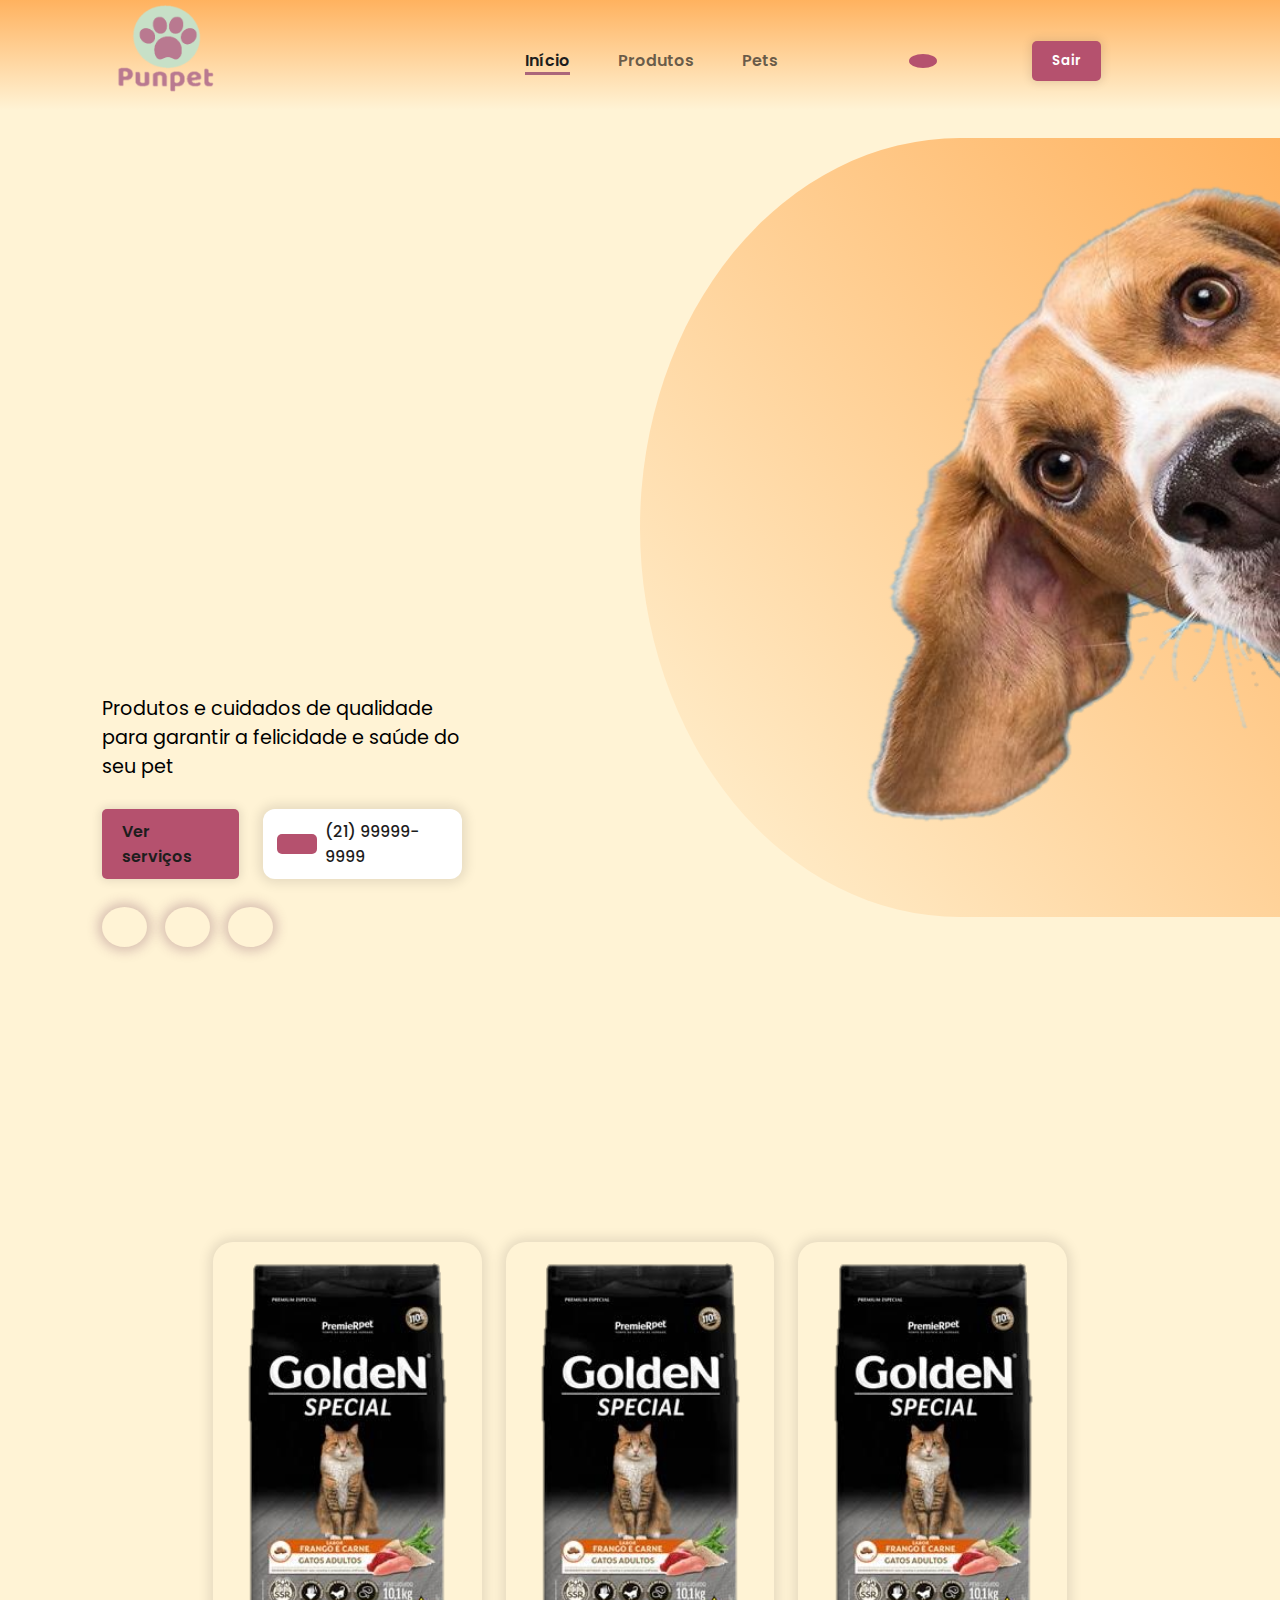
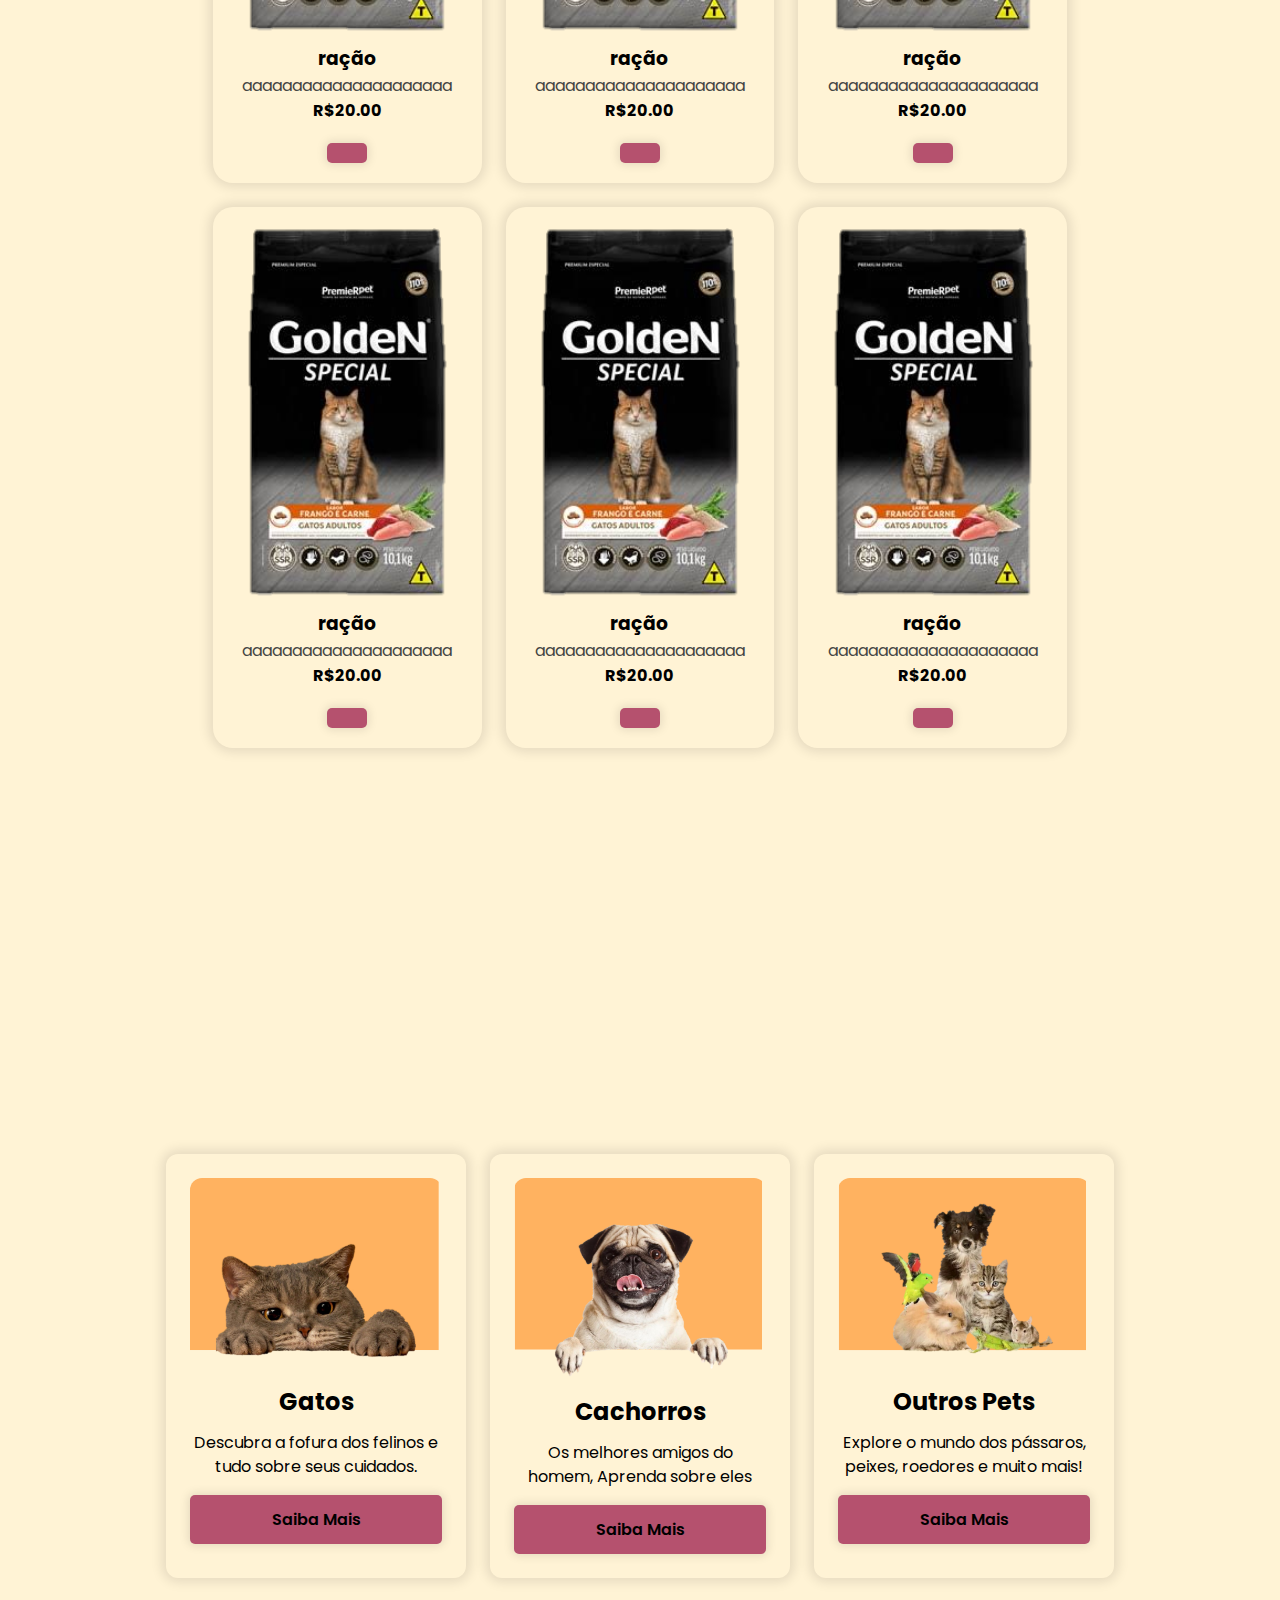
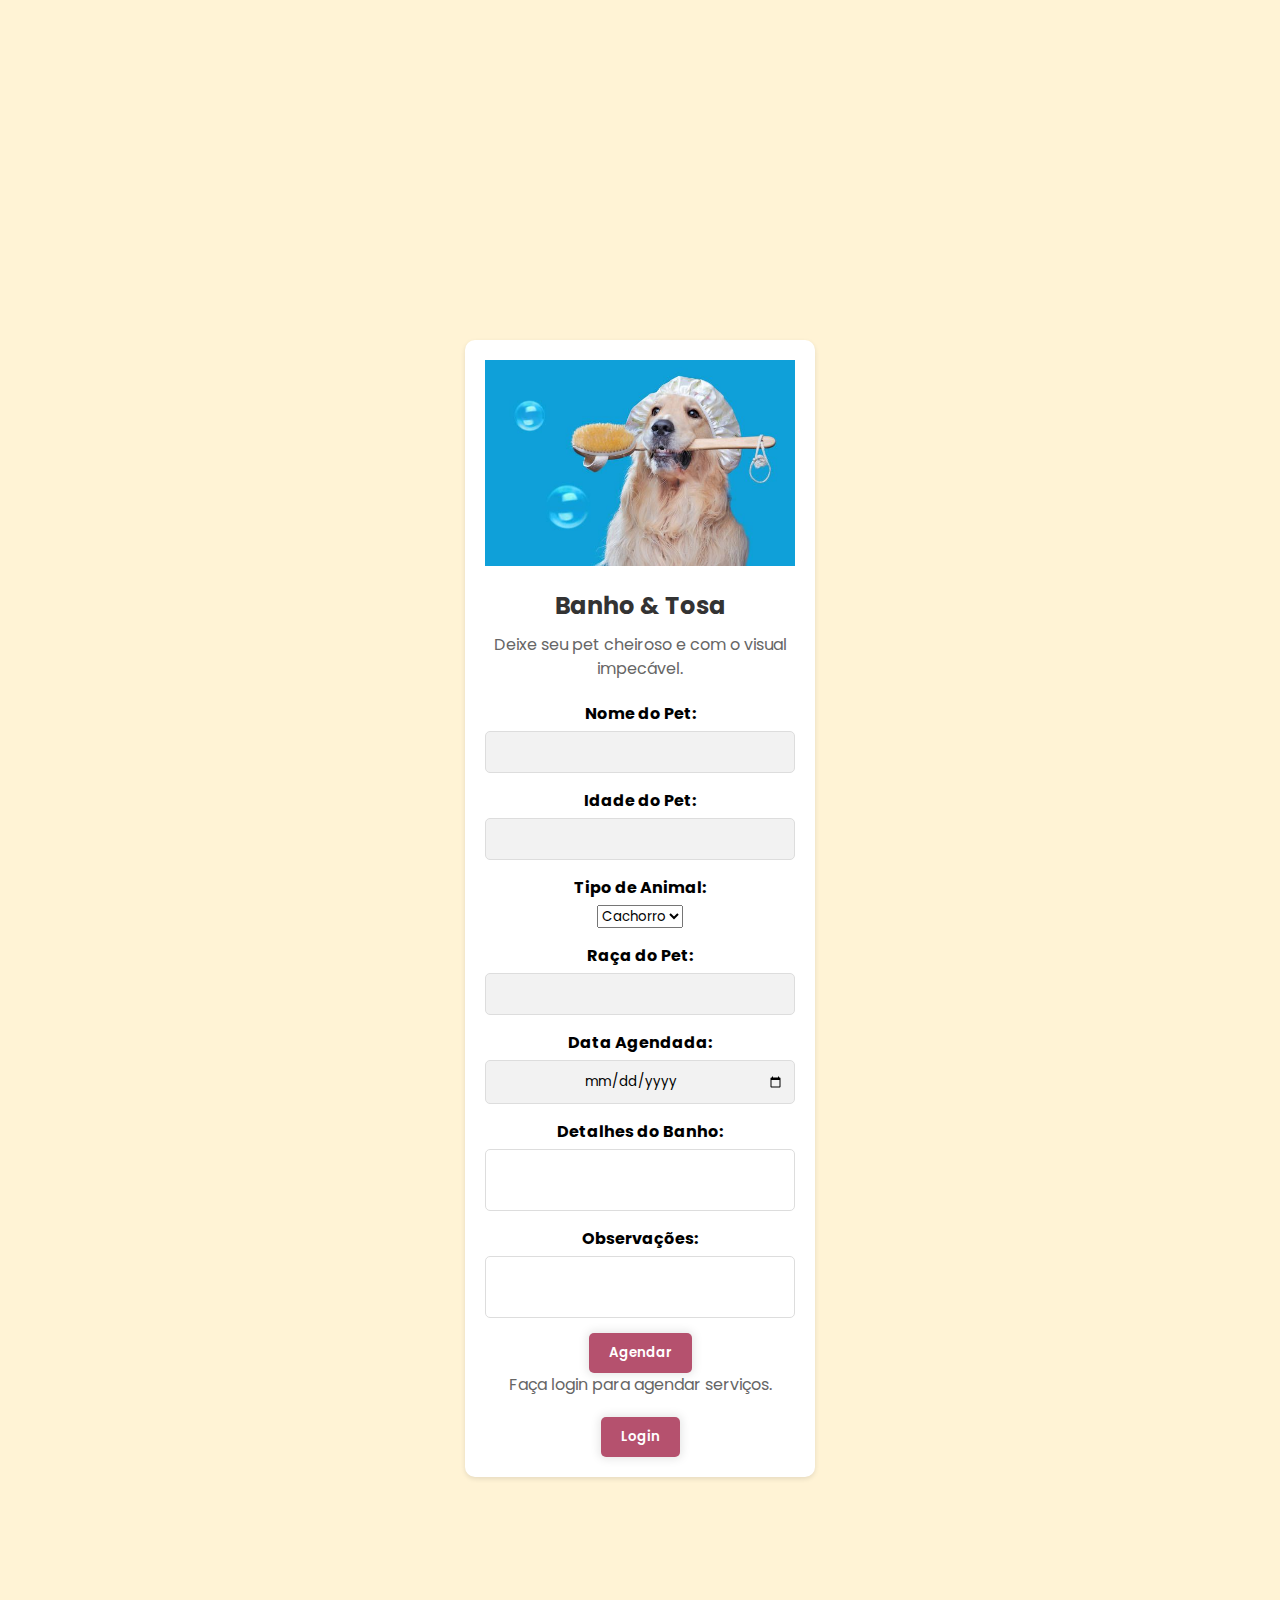
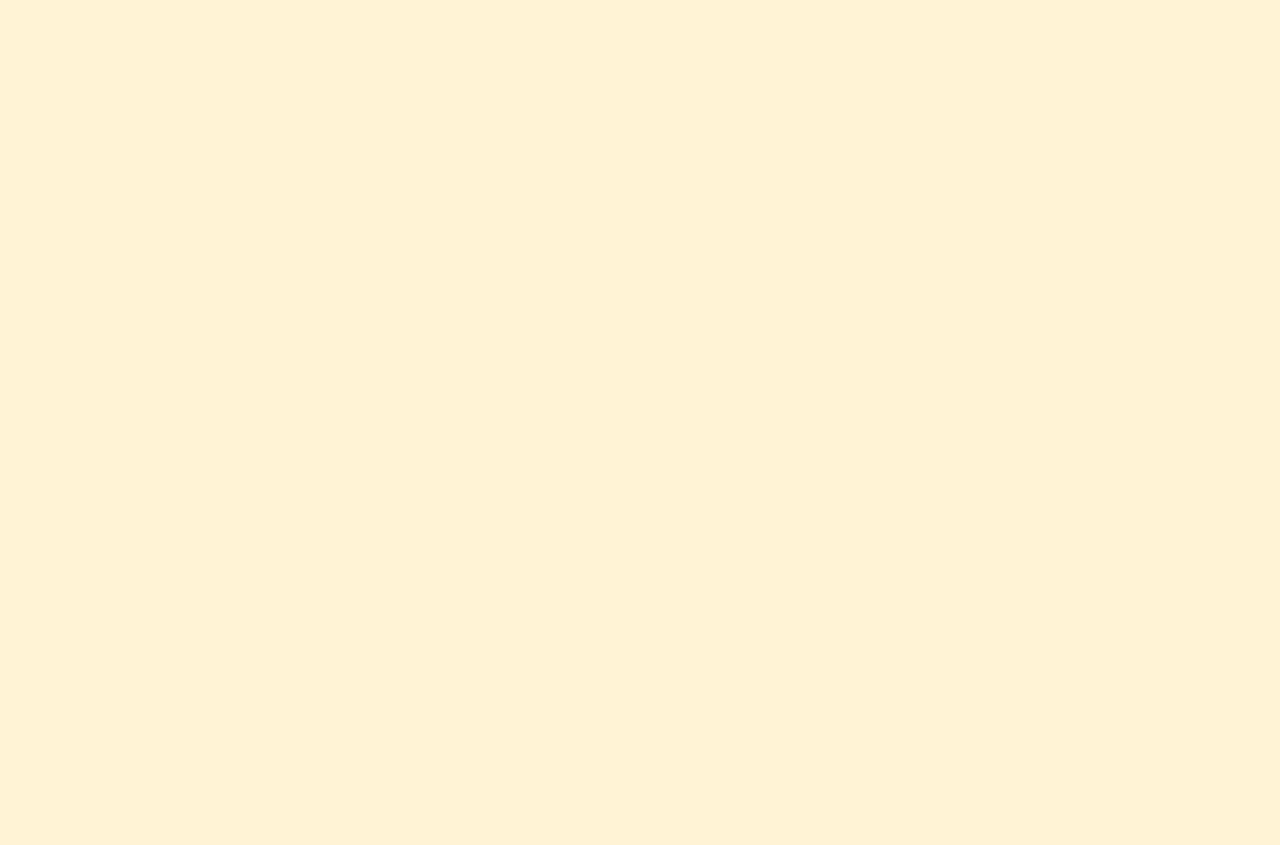
<file: punpet/index.html>
<!DOCTYPE html>
<html lang="pt-br">
<head>
    <meta charset="UTF-8">
    <meta name="viewport" content="width=device-width, initial-scale=1.0">
    <link rel="stylesheet" href="https://cdnjs.cloudflare.com/ajax/libs/font-awesome/6.5.2/css/all.min.css" integrity="sha512-SnH5WK+bZxgPHs44uWIX+LLJAJ9/2PkPKZ5QiAj6Ta86w+fsb2TkcmfRyVX3pBnMFcV7oQPJkl9QevSCWr3W6A==" crossorigin="anonymous" referrerpolicy="no-referrer" />
    <script src="https://cdnjs.cloudflare.com/ajax/libs/jquery/3.7.1/jquery.min.js" integrity="sha512-v2CJ7UaYy4JwqLDIrZUI/4hqeoQieOmAZNXBeQyjo21dadnwR+8ZaIJVT8EE2iyI61OV8e6M8PP2/4hpQINQ/g==" crossorigin="anonymous" referrerpolicy="no-referrer"></script>
    <title>PetShop Punpet</title>
    <link rel="stylesheet" href="styles/header.css">
    <link rel="stylesheet" href="styles/style.css">
    <link rel="stylesheet" href="styles/home.css">
    <link rel="stylesheet" href="styles/menu.css">
    <link rel="stylesheet" href="styles/pets.css">
    <link rel="stylesheet" href="styles/servico.css"> 
    <link rel="stylesheet" href="styles/cadastrar.css"> 
    <link rel="stylesheet" href="styles/perfil.css">
</head>
<body>
    <header>
        <nav id="navbar">
        <img src="imagens/logo.png" id="nav_logo">

        <ul id="nav_list">
            <li class="nav-item active">
                <a href="#home">Início</a>
            </li>
            <li class="nav-item ">
                <a href="#produtos">Produtos</a> 
            </li> 
            <li class="nav-item">
                <a href="#pets">Pets</a>
            </li>
        </ul>
        <button type="button" class="btn-login" onclick="window.location.href='perfil.html'">
            <i class="fa-solid fa-user"></i>
        </button>
        

        <button type="button" class="btn-default" onclick="window.location.href='cadastrar.html'">Sair</button>

        <button id="mobile_btn">
            <i class="fa-solid fa-bars"></i> 
        </button>
        </nav>
        <div id="mobile_menu">

            <ul id="mobile_nav_list">
                <li class="nav-item ">
                    <a href="#home">Início</a>
                </li>
                <li class="nav-item">
                <a href="#produtos">Produtos</a> 
            </li> 
                <li class="nav-item">
                    <a href="#pets">Pets</a>
                </li>
            </ul>

            <button type="button" class="btn-default" onclick="window.location.href='perfil.html'">
                <i class="fa-solid fa-user"></i>
            </button>

            <button type="button" class="btn-default" onclick="window.location.href='cadastrar.html'">Sair</button>
    
        </div>

    </header>

    <main id="content">

        <section id="home">
            <div class="shape"></div>
            <div id="cta">
                <h1 class="title"> 
                    Um mundo de <span>amor</span> em cada patinha 
                </h1>

                <p class="descrição"> 
                    Produtos e cuidados de qualidade
                    para garantir a felicidade e saúde do seu pet
                </p>

                <div id="cta_buttons">
                    <a href="#serviços" class="btn-default">
                        Ver serviços
                    </a>
                
                    <a href="tel:+55(21)99999-9999" id="phone_button">
                        <button class="btn-default">
                            <i class="fa-solid fa-phone"></i>
                        </button>
                        (21) 99999-9999
                    </a>
                </div>

                <div class="social-media-buttons">

                    <a href="" >
                        <i class="fa-brands fa-whatsapp"></i>
                    </a>
                
                    <a href="" id="insta">
                        <i class="fa-brands fa-instagram"></i>
                    </a>

                    <a href="" id="face">
                        <i class="fa-brands fa-facebook"></i>
                    </a>
                </div>
            </div>
            <div id="banner">
                <img src="imagens/dog_banner.png" alt="">
            </div>
        </section>

        
        
        <section id="menu">
            <h2 class="section-title">Nossos Produtos</h2>
            <h3 class="section-subtitle">Confira a Nossa Variedade!</h3>

            <div id="produtos"> 
                <div class="produto">
                    <div>
                        <img src="imagens/1717513207376 (1).png" class="produto-image" alt="racao">

                        <h3 class="prod-title">
                            ração
                        </h3>

                        <span class="prod-description">
                            aaaaaaaaaaaaaaaaaaaaa
                        </span>

                        <div class="preco">
                            <h4>R$20.00</h4>
                            <button class="btn-default" onclick="adicionaraocarrinho(1)">
                                <i class="fa-solid fa-basket-shopping"></i>
                            </button>
                        </div>
                    </div> 
                </div>

                <div class="produto">
                    <div>
                        <img src="imagens/1717513207376 (1).png" class="produto-image" alt="racao">

                        <h3 class="prod-title">
                            ração
                        </h3>

                        <span class="prod-description">
                            aaaaaaaaaaaaaaaaaaaaa
                        </span>

                        <div class="preco">
                            <h4>R$20.00</h4>
                            <button class="btn-default" onclick="adicionaraocarrinho(2)">
                                <i class="fa-solid fa-basket-shopping"></i>
                            </button>
                        </div>
                    </div>
                </div>

                <div class="produto">
                    <div>
                        <img src="imagens/1717513207376 (1).png" class="produto-image" alt="racao">

                        <h3 class="prod-title">
                            ração
                        </h3>

                        <span class="prod-description">
                            aaaaaaaaaaaaaaaaaaaaa
                        </span>

                        <div class="preco">
                            <h4>R$20.00</h4>
                            <button class="btn-default" onclick="adicionaraocarrinho(3)">
                                <i class="fa-solid fa-basket-shopping"></i>
                            </button>
                        </div>
                    </div>
                </div>

                <div class="produto">
                    <div>
                        <img src="imagens/1717513207376 (1).png" class="produto-image" alt="racao">

                        <h3 class="prod-title">
                            ração
                        </h3>

                        <span class="prod-description">
                            aaaaaaaaaaaaaaaaaaaaa
                        </span>

                        <div class="preco">
                            <h4>R$20.00</h4>
                            <button class="btn-default" onclick="adicionaraocarrinho(4)">
                                <i class="fa-solid fa-basket-shopping"></i>
                            </button>
                        </div>
                    </div>
                </div>




                <div class="produto">
                    <div>
                        <img src="imagens/1717513207376 (1).png" class="produto-image" alt="racao">

                        <h3 class="prod-title">
                            ração
                        </h3>

                        <span class="prod-description">
                            aaaaaaaaaaaaaaaaaaaaa
                        </span>

                        <div class="preco">
                            <h4>R$20.00</h4>
                            <button class="btn-default" onclick="adicionaraocarrinho(5)">
                                <i class="fa-solid fa-basket-shopping"></i>
                            </button>
                        </div>
                    </div>
                </div>

                <div class="produto">
                    <div>
                        <img src="imagens/1717513207376 (1).png" class="produto-image" alt="racao">

                        <h3 class="prod-title">
                            ração
                        </h3>

                        <span class="prod-description">
                            aaaaaaaaaaaaaaaaaaaaa
                        </span>

                        <div class="preco">
                            <h4>R$20.00</h4>
                            <button class="btn-default" onclick="adicionaraocarrinho(6)">
                                <i class="fa-solid fa-basket-shopping"></i>
                            </button>
                        </div>
                    </div>
                </div>
            </div> 
        </section>

        <section id="pets">
            <h2 class="section-title">Pets</h2>
            <h3 class="section-subtitle">Um mundo de amor e carinho!</h3>
            <div class="pets-content">
                <div class="pet-section" id="gatos">
                    <img src="imagens/Picsart_24-06-05_14-21-27-088.png" alt="Gato">
                    <h4>Gatos</h4>
                    <p>Descubra a fofura dos felinos e tudo sobre seus cuidados.</p>
                    <a href="gatos.html" class="btn-default">Saiba Mais</a>
                </div>
                <div class="pet-section" id="cachorros">
                    <img src="imagens/pug.png" alt="Cachorro">
                    <h4>Cachorros</h4>
                    <p>Os melhores amigos do homem, Aprenda sobre eles</p>
                    <a href="cachorros.html" class="btn-default">Saiba Mais</a>
                </div>
                <div class="pet-section" id="outros">
                    <img src="imagens/morepet.png" alt="outros">
                    <h4>Outros Pets</h4>
                    <p>Explore o mundo dos pássaros, peixes, roedores e muito mais!</p>
                    <a href="outros.html" class="btn-default">Saiba Mais</a>
                </div>
            </div>
        </section>
        
        <section id="serviços">
            <h2 class="section-title">Serviços</h2>
            <h3 class="section-subtitle">Cuidados especiais para seu pet</h3>

            <div id="servicos-content">
                <div class="servico" id="banhoetosa">
                    <img src="imagens/banho&tosa.jfif" alt="Banho & Tosa">
                    <h4>Banho & Tosa</h4>
                    <p>Deixe seu pet cheiroso e com o visual impecável.</p>
                    
            
                            <form method="post" action="">
                                
                                <div class="form-group">
                                    <label for="nome-pet">Nome do Pet:</label>
                                    <input type="text" id="nome-pet" name="nome-pet" required>
                                </div>
                                <div class="form-group">
                                    <label for="idade-pet">Idade do Pet:</label>
                                    <input type="number" id="idade-pet" name="idade-pet" required>
                                </div>
                                <div class="form-group">
                                    <label for="tipo-pet">Tipo de Animal:</label>
                                    <select id="tipo-pet" name="tipo-pet" required>
                                        <option value="Cachorro">Cachorro</option>
                                        <option value="Gato">Gato</option>
                                        <option value="Outro">Outro</option>
                                    </select>
                                </div>
                                <div class="form-group">
                                    <label for="raca-pet">Raça do Pet:</label>
                                    <input type="text" id="raca-pet" name="raca-pet" required>
                                </div>
                                <div class="form-group">
                                    <label for="data-agendamento">Data Agendada:</label>
                                    <input type="date" id="data-agendamento" name="data-agendamento" required>
                                </div>
                                <div class="form-group">
                                    <label for="detalhes-banho">Detalhes do Banho:</label>
                                    <textarea id="detalhes-banho" name="detalhes-banho"></textarea>
                                </div>
                                <div class="form-group">
                                    <label for="observacoes">Observações:</label>
                                    <textarea id="observacoes" name="observacoes"></textarea>
                                </div>
                                <button type="submit" class="btn-default">Agendar</button> 
                                <p>Faça login para agendar serviços.</p>
                                <button type="button" class="btn-default" onclick="window.location.href='login.html'">Login</button>
                            </form>
                        
                            
                            
                        

                </div>
            </div>
        </section>

        <section id="menu">
            </section>


    </main>


    <script src="javascript/script.js">
    
    function adicionarAoCarrinho(produtoId) {

        let carrinho = JSON.parse(localStorage.getItem('carrinho')) || [];

        let produtoExistente = carrinho.find(item => item.id === produtoId);

        if (produtoExistente) {
            produtoExistente.quantidade++;
        } else {
            carrinho.push({ id: produtoId, quantidade: 1 }); 
        }

        localStorage.setItem('carrinho', JSON.stringify(carrinho));

        window.location.href = 'perfil.html'; 
    }
    </script>


</body>
</html>
</file>
<file: punpet/styles/header.css>
header {
    width:100%;
    padding: 3px 5%;
    position: sticky;
    top: 0;
    background: linear-gradient(to top, #fff3d5, #ffb25f); 
    z-index: 3;
    


}

#navbar {
    width: 90%;
    display: flex;
    align-items: center;
    justify-content: space-between;
    margin-bottom: -5%;
    margin-top: -4%;
    

}
#nav_logo {
    width: 20%;
    
}
#nav_list {
    display: flex;
    list-style: none;
    gap: 48px;
}

html {
    scroll-behavior: smooth;
}

.nav-item a {
        text-decoration: none;
        color:#1d1d1dad;
        font-weight: 600;
        border-bottom: 3px solid transparent; 
}

.nav-item.active a {
    color: #1d1d1d;
    border-bottom: 3px solid rgb(171, 102, 122); 
}


.btn-default {
    border: none;
    display: flex;
    align-items: center;
    justify-content: center;
    background-color: rgb(171, 102, 122);
    border-radius: 12px;
    padding: 10px 14px;
    font-weight: 600;
    box-shadow: 0px 0px 10px 2px rgba(0, 0, 0, 0.1);
    cursor: pointer;
    transition: background-color .3s ease;

}

.btn-default:hover {
    background-color: rgb(142, 224, 214);
    color: rgb(171, 102, 122);
}

#mobile_btn {
    
    display:none;
}

#mobile_menu {
    display: none;
}

@media screen and (max-width: 1170px){
    #nav_list,
    #navbar .btn-default {
        display: none;
        
    }
    #mobile_btn {
        display: block;
        border: none;
        background-color: transparent;
        font-size: 1.5rem;
        cursor: pointer;
        
    }

    #mobile_menu.active {
        
        display: flex;
        flex-direction: column;
        align-items: center;

    }

    #mobile_nav_list{
        
        display: flex;
        flex-direction: column;
        gap: 12px;
        margin: 12px 0px;
    }

    #mobile_nav_list .nav-item {
        
        list-style: none;
        text-align: center;
    }

}
</file>
<file: punpet/styles/style.css>
@import url('https://fonts.googleapis.com/css2?family=Anton&family=Poppins:ital,wght@0,100;0,200;0,300;0,400;0,500;0,600;0,700;0,800;0,900;1,100;1,200;1,300;1,400;1,500;1,600;1,700;1,800;1,900&display=swap');

* {
    font-family: 'Poppins', sans-serif;
    margin: 0;
    padding: 0;
    box-sizing: border-box;
}
body{
    background-color: #fff3d5;
    overflow-x: hidden;
}

html {
    scroll-behavior: smooth; 
}

section {
    padding: 28px 8%;
}

.social-media-buttons {
    display: flex;
    gap: 18px;
}

.social-media-buttons a{
    display: flex;
    align-items: center;
    justify-content: center;
    width: 45px;
    height: 40px;
    font-size: 1.25rem;
    border-radius: 50%;
    text-decoration: none;
    color:  rgb(171, 102, 122);
    box-shadow:0px 0px 12px 4px rgba(110, 54, 82, 0.279);
    transition: box-shadow .3s ease;
}

.social-media-buttons a:hover {
    color: rgb(171, 102, 122);
    background-color: rgb(142, 224, 214);
}

.section-title {
    color: rgb(171, 102, 122); 
    font-size: 2.563rem ;
    margin-top: 4%;
    
}

.section-subtitle {
    font-size: 2.1875rem;
    margin-bottom: 12%;
}



.btn-default {
    padding: 10px 20px;
    background-color: rgb(181, 81, 110);
    color: white;
    border: none;
    border-radius: 5px; 
    cursor: pointer;
    transition: background-color 0.3s ease;
}

.btn-default:hover {
    background-color: rgb(142, 224, 214);
}

.btn-login {
    padding: 7px 14px;
    background-color: rgb(181, 81, 110);
    color: white;
    border: none;
    border-radius: 50%; 
    cursor: pointer;
    transition: background-color 0.3s ease;
    position: absolute;
    margin-left: 66%;
}

.btn-login:hover {
    background-color: rgb(142, 224, 214);
}
</file>
<file: punpet/styles/home.css>
#home {
    display: flex;
    min-height: calc(100vh - 168.31px );
    position: relative;
    overflow-x: hidden;
    margin-bottom: -60%;

}

#cta {
    width: 35%;
    display: flex;
    flex-direction: column;
    gap: 28px;
    margin-top: 5%;
    

}

#cta .title {
    font-size: 4rem;
    color: #1d1d1d;
    
}

#cta .title span {
    color:  rgb(181, 81, 110);
    
}

#cta .descrição {
    font-size: 1.2rem;
}

#cta_buttons {
    display: flex;
    gap:24px; 
}

#cta_buttons a{
    text-decoration: none;
    color: #1d1d1d;

}

#phone_button {
    text-decoration: none;
    display: flex;
    gap: 8px;
    align-items: center;
    background-color: #ffff;
    padding: 8px 14px;
    font-weight: 500;
    box-shadow: 0px 0px 12px 4px rgba(0, 0, 0, 0.1);
    border-radius: 12px;
}

#phone_button button {
    box-shadow: none;
}

#banner {
    margin-right: -10%;
    display: flex;
    align-items: flex-start;
    justify-content: flex-end;
    width: 80%;
    z-index: 2;
    position: relative;
    
    
}

#banner img {
    height: 90%;
    width: 90%;
    margin-left: auto;
    align-items: flex-start;
    

}
.shape {
    background: linear-gradient(to top right, #fff3d5, rgb(255, 178, 95)); 
    width: 50%;
    height: 90%;
    position: absolute;
    border-radius: 100% 0% 0% 100%;
    right: 0;
    z-index:-1;
    overflow: hidden;
    
    
    
}

@media screen and (max-width: 1170px) {

    #nav_logo{
        width: 40%;
    }
    #home {
        min-height: 100%;
        padding-top: 0px;
        
    }

    #banner,
    #banner img,
    #home .shape {
        display: none;
    }

    #cta {
        width: 100%;
        text-align: center;
        align-items: center;
    }
}

.title {
    text-align: center; 
    opacity: 0; 
    transform: translateY(20px); 
    transition: opacity 0.5s ease-in-out, transform 0.5s ease-in-out; 
}

.title.active {
    opacity: 1; 
    transform: translateY(0); 
}
</file>
<file: punpet/styles/menu.css>
#menu {
    display: flex;
    flex-direction: column;
    align-items: center;
    justify-content: center;
    min-height: 100vh;
    padding-top: 56%;
}

#produtos {
    width: 100%;
    display: flex;
    justify-content: center;
    gap: 24px;
    margin-top: 32px;
    flex-wrap: wrap;
}

.produto {
    display: flex;
    flex-direction: column;
    align-items: center;
    border-radius: 20px;
    gap: 18px;
    width: 25%;
    padding: 20px;
    background-color: var(--color-neutral-0);
    box-shadow: 0px 0px 12px 4px rgba(0, 0, 0, 0.1);
}

.prod-description {
    color: #434343;
    text-align: center;
    
}

.preco {
    display: flex;
    align-items: center;
    gap: 20px;
    flex-direction: column;
}

.prod-title {
    text-align: center;
}

.produto-image {
    width: 100%;
    height: auto;
}

@media screen and (max-width: 1170px) {
    #menu{
        margin-top: -24%;
    }
    #produtos {
        flex-wrap: wrap;
        justify-content: center;
    }

    .produto {
        width: calc(50% - 12px);
    }
}

@media screen and (max-width: 600px) {
    .produto {
        width: 100%;
    }

    #menu .section-subtitle {
        text-align: center;
    }
}
</file>
<file: punpet/styles/pets.css>
#pets {
    display: flex;
    flex-direction: column;
    align-items: center;
    gap: 32px;
}

.pets-content {
    display: flex;
    flex-wrap: wrap;
    justify-content: center;
    gap: 24px;
    width: 100%;
}

.pet-section {
    display: flex;
    flex-direction: column;
    align-items: center;
    text-align: center;
    width: 300px;
    border-radius: 12px;
    box-shadow: 0px 0px 12px 4px rgba(0, 0, 0, 0.1);
    padding: 24px;
    background-color: var(--color-neutral-0);
}

.pet-section img {
    width: 100%;
    height: auto;
    border-radius: 12px;
    margin-bottom: 16px;
    
}



.pet-section h4 {
    font-size: 1.5rem;
    margin-bottom: 12px;
    text-decoration: none;
}

.pet-section p {
    font-size: 1rem;
    line-height: 1.5;
    margin-bottom: 16px;
}

.pet-section .btn-default {
    width: 100%;
    padding: 12px 24px;
    text-decoration: none;
    color: black;
}


@media screen and (max-width: 900px) {
    .pet-section {
        width: calc(50% - 12px);
    }
}

@media screen and (max-width: 600px) {
    .pet-section {
        width: 100%;
    }
}
</file>
<file: punpet/styles/servico.css>
.servico {
    background-color: #fff;
    border-radius: 10px;
    box-shadow: 0 2px 5px rgba(0, 0, 0, 0.1);
    overflow: hidden; 
    margin-bottom: 20px;
    padding: 20px;
    text-align: center; 
    width: 350px; 
    min-height: 400px; 
}
  .servico img {
    width: 100%; 
    height: auto; 
    margin-bottom: 15px;
  }
  
  .servico h4 {
    color: #333;
    font-size: 1.5rem;
    margin-bottom: 10px;
  }
  
  .servico p {
    color: #666;
    font-size: 1rem;
    line-height: 1.5;
    margin-bottom: 20px;
  }
  
  .servico form {
    display: flex;
    flex-direction: column; 
    align-items: center; 
    width: 100%; 
  }
  
  .servico .form-group {
    margin-bottom: 15px;
    width: 100%; 
    display: flex;
    flex-direction: column;
    align-items: center;
  
  }

  .servico textarea {
    resize: none; 
  }
  
  .servico label {
    display: block; 
    margin-bottom: 5px;
    text-align: center;
    font-weight: bold; 
  }
  
  .servico input[type="text"],
  .servico input[type="number"],
  .servico input[type="date"],
  .servico textarea {
    padding: 10px;
    border: 1px solid #ddd;
    border-radius: 5px;
    width: 100%; 
    box-sizing: border-box; 
    text-align: center; 
  }
  #servicos-content {
    display: flex;
    flex-wrap: wrap;
    justify-content: center; 
    padding: 20px;
    gap: 20px; 
  }

  .section-title {
    text-align: center; 
    opacity: 0; 
    transform: translateY(20px); 
    transition: opacity 0.5s ease-in-out, transform 0.5s ease-in-out; 
  }
  
  .section-title.active {
    opacity: 1; 
    transform: translateY(0); 
    
  }
  
  .section-subtitle {
    text-align: center; 
    opacity: 0; 
    transform: translateY(20px); 
    transition: opacity 0.5s ease-in-out, transform 0.5s ease-in-out; 
  }
  
  .section-subtitle.active {
    opacity: 1; 
    transform: translateY(0); 
  }
</file>
<file: punpet/styles/cadastrar.css>
@import url('https://fonts.googleapis.com/css2?family=Anton&family=Poppins:ital,wght@0,100;0,200;0,300;0,400;0,500;0,600;0,700;0,800;0,900;1,100;1,200;1,300;1,400;1,500;1,600;1,700;1,800;1,900&display=swap');

* {
    font-family: 'Poppins', sans-serif;
    margin: 0;
    padding: 0;
    box-sizing: border-box;
}

.cadastro-container {
    display: flex;
    height: 100vh;
    background-color: #fff3d5;
    background-image: url("imagens/fundo-animado.png"); 
    background-size: cover;
    background-repeat: no-repeat;
    background-attachment: fixed; 
    color: rgb(181, 81, 110); 
    font-family: sans-serif;
    animation: fundo-animado 5s linear infinite;
}

@keyframes fundo-animado {
    0% {
    background-position: 0 0;
    }
    100% {
    background-position: 100% 0;
    }
}

.cadastro-left {
    width: 50%;
    display: flex;
    justify-content: center;
    align-items: center;
    background-color: rgba(255, 255, 255, 0.8);
}

.cadastro-right {
    width: 50%;
    padding: 30px;
    display: flex;
    flex-direction: column;
    justify-content: center;
    background-color: rgba(255, 255, 255, 0.8);
}

.cadastro-right h2 {
    text-align: center;
    margin-bottom: 20px;
}

.form-group {
    margin-bottom: 15px;
}

.form-group label {
    display: block;
    margin-bottom: 5px;
}

.form-group input {
    padding: 10px;
    border: 1px solid rgb(142, 224, 214);
    border-radius: 5px;
    width: 100%;
    box-sizing: border-box;
    transition: border-color 0.3s ease;
    background-color: #f2f2f2; 
}

.form-group input:focus {
    outline: none;
    border-color: rgb(181, 81, 110);
}

.btn-default {
    padding: 10px 20px;
    background-color: rgb(181, 81, 110);
    color: white;
    border: none;
    border-radius: 5px;
    cursor: pointer;
    transition: background-color 0.3s ease;
}

.btn-default:hover {
    background-color: rgb(142, 224, 214);
}

.login-link {
    text-align: center;
    margin-top: 20px; 
}

.login-link p {
    font-size: 14px;
}

.login-link a {
    color: rgb(181, 81, 110); 
    text-decoration: none; 
    font-weight: bold; 
}

.login-link a:hover {
    text-decoration: underline; 
}

@import url('https://fonts.googleapis.com/css2?family=Anton&family=Poppins:ital,wght@0,100;0,200;0,300;0,400;0,500;0,600;0,700;0,800;0,900;1,100;1,200;1,300;1,400;1,500;1,600;1,700;1,800;1,900&display=swap');

* {
    font-family: 'Poppins', sans-serif;
    margin: 0;
    padding: 0;
    box-sizing: border-box;
}

.cadastro-container {
    display: flex;
    height: 100vh;
    background-color: #fff3d5;
    background-image: url("imagens/fundo-animado.png"); 
    background-size: cover;
    background-repeat: no-repeat;
    background-attachment: fixed; 
    color: rgb(181, 81, 110); 
    font-family: sans-serif;
    animation: fundo-animado 5s linear infinite;
}

@keyframes fundo-animado {
0% {
    background-position: 0 0;
}
100% {
    background-position: 100% 0;
}
}

.cadastro-left {
    width: 50%;
    display: flex;
    justify-content: center;
    align-items: center;
    background-color: rgba(255, 255, 255, 0.8);
}

.cadastro-right {
    width: 50%;
    padding: 30px;
    display: flex;
    flex-direction: column;
    justify-content: center;
    background-color: rgba(255, 255, 255, 0.8);
}

.cadastro-right h2 {
    text-align: center;
    margin-bottom: 20px;
}

.form-group {
    margin-bottom: 15px;
}

.form-group label {
    display: block;
    margin-bottom: 5px;
}

.form-group input {
    padding: 10px;
    border: 1px solid rgb(142, 224, 214);
    border-radius: 5px;
    width: 100%;
    box-sizing: border-box;
    transition: border-color 0.3s ease;
    background-color: #f2f2f2; 
}

.form-group input:focus {
    outline: none;
    border-color: rgb(181, 81, 110); 
}


.login-link {
    text-align: center;
    margin-top: 20px; 
}

.login-link p {
    font-size: 14px;
}

.login-link a {
    color: rgb(181, 81, 110); 
    text-decoration: none; 
    font-weight: bold; 
}

.login-link a:hover {
    text-decoration: underline; 
}
</file>
<file: punpet/styles/perfil.css>
#perfil, #editar-perfil, #carrinho {
    padding: 20px;
    text-align: center;
}

.perfil-content, .carrinho-content {
    display: flex;
    justify-content: center;
    align-items: center;
    flex-wrap: wrap;
    gap: 20px;
}

.perfil-info, .perfil-actions {
    flex: 1 1 300px;
    padding: 20px;
    border: 1px solid #ccc;
    border-radius: 5px;
}

.perfil-info h3, .perfil-info p {
    margin-bottom: 10px;
}

.carrinho-content ul {
    list-style: none;
    padding: 0;
}

.carrinho-content li {
    margin-bottom: 10px;
    padding: 10px;
    border: 1px solid #ccc;
    border-radius: 5px;
}

.carrinho-content button {
    margin-left: 10px;
}
</file>
